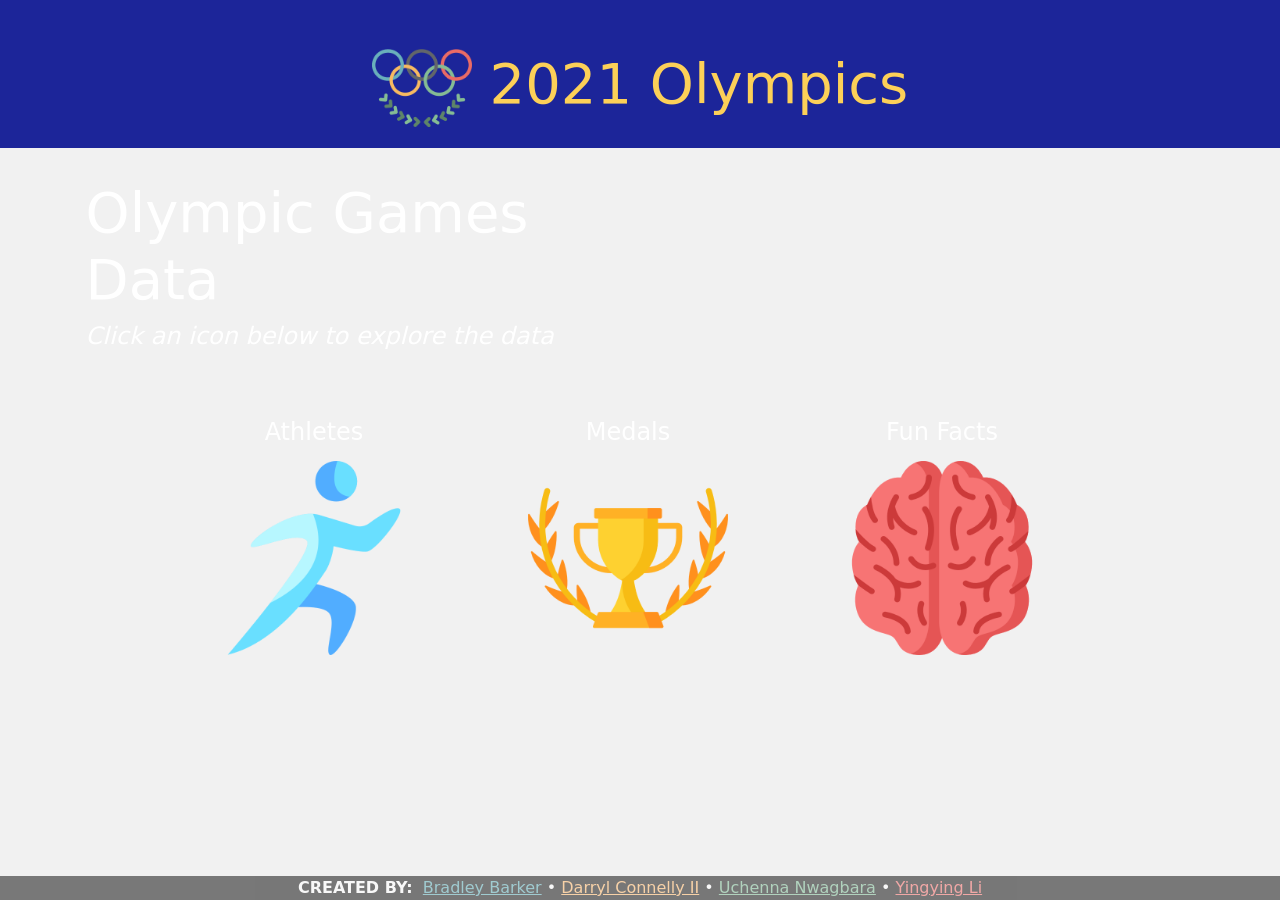
<file: index.html>
<!-- index -->
<!doctype html>
<html lang="en" style="height:100%">
  <head>
    <!-- Required meta tags -->
    <meta charset="utf-8">
    <meta name="viewport" content="width=device-width, initial-scale=1">

    <!-- Bootstrap CSS -->
    <link href="https://cdn.jsdelivr.net/npm/bootstrap@5.1.1/dist/css/bootstrap.min.css" rel="stylesheet" integrity="sha384-F3w7mX95PdgyTmZZMECAngseQB83DfGTowi0iMjiWaeVhAn4FJkqJByhZMI3AhiU" crossorigin="anonymous">
    <!--CSS Link-->
    <link rel="stylesheet" type="text/css" href="./static/styles.css">
    <!-- Animate Link -->
    <link rel="stylesheet" type="text/css" href="https://cdnjs.cloudflare.com/ajax/libs/animate.css/4.1.1/animate.min.css"/>

    <title>2021 Olympics Data</title>
    <link rel="shortcut icon" type="image/jpg" href="./static/olympic_favicon.png"/>
  </head>

  <!-- Jumbotron Banner -->
  <body class="background d-flex flex-column h-100">

      <div class="jumbotron jumbotron-fluid" style="background-color: rgb(28, 37, 153); color: white; padding-top: 0px; padding-bottom: 2px; text-align: center;">
        <div class="container">
          <h1 class="display-4" style="color: rgb(252, 208, 88)"> <img src="./static/olympic_logo.png" alt="logo" width="100"> 2021 Olympics</h1>
          <span class="animated bounce"></span>
        </div>
      </div>



      <div class="container-fluid">

        <div class= "row">

          <div class="col-12 col-md-12 col-lg-6">

            <div class="jumbotron jumbotron-fluid" style="color: rgb(255, 255, 255); margin-top: 5%; margin-left: 10%; margin-bottom: 11%; text-align: left;">
              <div class="container">
                <h2 class="display-4">Olympic Games Data </h2>
                <h4><i>Click an icon below to explore the data</i></h4>
              </div>
            </div>

          </div>

          <div class="col-12 col-md-12 col-lg-6">
            <!-- Leave this column empty -->
          </div>


        <div class="row justify-content-md-center">


          <div class="col-6-center col-sm-6 col-md-3 col-lg-3">
              <a style="text-decoration: none;" href="athletes.html">
                <h4 class="landing">Athletes</h4>
              </a>
              
              <a href="athletes.html">
                <img class="panel" src="./static/athlete.png" alt = "athletes" >
              </a>
            </div>


            <div class="col-6-center col-sm-6 col-md-3 col-lg-3">
              <a style="text-decoration: none;" href="medals.html">
                <h4 class="landing">Medals</h4>
              </a>
              
              <a href="medals.html">
                <img class="panel" src="./static/medal.png" alt="medals">
                
              </a>
            </div>


            <div class="col-6-center col-sm-6 col-md-3 col-lg-3">       
              <a style="text-decoration: none;" href="facts.html">
                <h4 class="landing">Fun Facts</h4>
              </a>
              
              <a href="facts.html">
                <img class="panel" src="./static/brain.png" alt="fun facts">
              </a>

            </div>

            </div>

    
        </div> <!--end row-->

      
      </div>   <!--end container-->

      
      <!-- Copyright Information -->
      <!-- <div class="container footer navbar-fixed-bottom">
          Icons made by <a href="https://www.flaticon.com/authors/photo3idea-studio" title="photo3idea_studio">photo3idea_studio</a> from <a href="https://www.flaticon.com/" title="Flaticon">www.flaticon.com</a>
      </div> -->
          
                
      <!-- JavaScript: Bootstrap Bundle with Popper -->
      <script src="https://cdn.jsdelivr.net/npm/bootstrap@5.1.1/dist/js/bootstrap.bundle.min.js" integrity="sha384-/bQdsTh/da6pkI1MST/rWKFNjaCP5gBSY4sEBT38Q/9RBh9AH40zEOg7Hlq2THRZ" crossorigin="anonymous"></script>
    
    <main class="flex-fill"></main>
  
    <footer class="footer">
      <div class="container-fluid opacity-50" style="background-color:rgb(0, 0, 0)">
        <div style="color:rgb(255, 255, 255); text-align:center"><b>CREATED BY:</b>&nbsp;&nbsp;<a href="https://github.com/brbbrb" style="color:rgb(81, 166, 177)">Bradley Barker</a> • <a href="https://github.com/Connelito" style="color:rgb(253, 178, 96)">Darryl Connelly II</a> • <a href="https://github.com/uchenna23"style="color:rgb(114, 180, 139)">Uchenna Nwagbara</a> • <a href="https://github.com/Yingying-Li-Data"style="color:rgb(242, 97, 94)">Yingying Li</a></div>
      </div>
    </footer>
  </body>
</html>
</file>
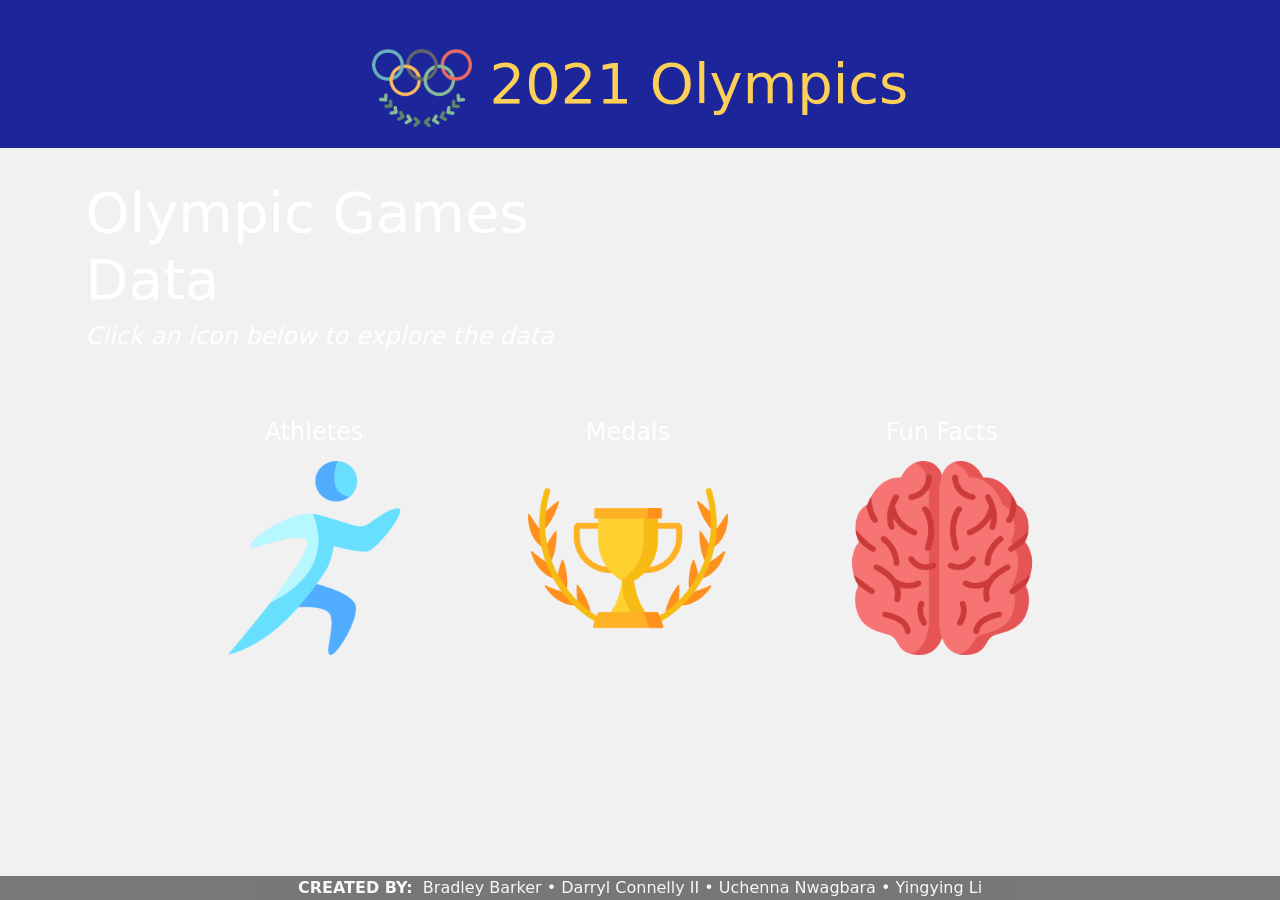
<file: templates/index.html>
<!-- index -->
<!doctype html>
<html lang="en" style="height:100%">
  <head>
    <!-- Required meta tags -->
    <meta charset="utf-8">
    <meta name="viewport" content="width=device-width, initial-scale=1">

    <!-- Bootstrap CSS -->
    <link href="https://cdn.jsdelivr.net/npm/bootstrap@5.1.1/dist/css/bootstrap.min.css" rel="stylesheet" integrity="sha384-F3w7mX95PdgyTmZZMECAngseQB83DfGTowi0iMjiWaeVhAn4FJkqJByhZMI3AhiU" crossorigin="anonymous">
    <!--CSS Link-->
    <link rel="stylesheet" type="text/css" href="../static/styles.css">
    <!-- Animate Link -->
    <link rel="stylesheet" type="text/css" href="https://cdnjs.cloudflare.com/ajax/libs/animate.css/4.1.1/animate.min.css"/>

    <title>2021 Olympics Data</title>
    <link rel="shortcut icon" type="image/jpg" href="../static/olympic_favicon.png"/>
  </head>

  <!-- Jumbotron Banner -->
  <body class="background d-flex flex-column h-100">

      <div class="jumbotron jumbotron-fluid" style="background-color: rgb(28, 37, 153); color: white; padding-top: 0px; padding-bottom: 2px; text-align: center;">
        <div class="container">
          <h1 class="display-4" style="color: rgb(252, 208, 88)"> <img src="../static/olympic_logo.png" alt="logo" width="100"> 2021 Olympics</h1>
          <span class="animated bounce"></span>
        </div>
      </div>



      <div class="container-fluid">

        <div class= "row">

          <div class="col-12 col-md-12 col-lg-6">

            <div class="jumbotron jumbotron-fluid" style="color: rgb(255, 255, 255); margin-top: 5%; margin-left: 10%; margin-bottom: 11%; text-align: left;">
              <div class="container">
                <h2 class="display-4">Olympic Games Data </h2>
                <h4><i>Click an icon below to explore the data</i></h4>
              </div>
            </div>

          </div>

          <div class="col-12 col-md-12 col-lg-6">
            <!-- Leave this column empty -->
          </div>


        <div class="row justify-content-md-center">


          <div class="col-6-center col-sm-6 col-md-3 col-lg-3">
              <a style="text-decoration: none;" href="athletes.html">
                <h4 class="landing">Athletes</h4>
              </a>
              
              <a href="athletes.html">
                <img class="panel" src="/static/athlete.png" alt = "athletes" >
              </a>
            </div>


            <div class="col-6-center col-sm-6 col-md-3 col-lg-3">
              <a style="text-decoration: none;" href="medals.html">
                <h4 class="landing">Medals</h4>
              </a>
              
              <a href="medals.html">
                <img class="panel" src="/static/medal.png" alt="medals">
                
              </a>
            </div>


            <div class="col-6-center col-sm-6 col-md-3 col-lg-3">       
              <a style="text-decoration: none;" href="facts.html">
                <h4 class="landing">Fun Facts</h4>
              </a>
              
              <a href="facts.html">
                <img class="panel" src="/static/brain.png" alt="fun facts">
              </a>

            </div>

            </div>

    
        </div> <!--end row-->

      
      </div>   <!--end container-->

      
      <!-- Copyright Information -->
      <!-- <div class="container footer navbar-fixed-bottom">
          Icons made by <a href="https://www.flaticon.com/authors/photo3idea-studio" title="photo3idea_studio">photo3idea_studio</a> from <a href="https://www.flaticon.com/" title="Flaticon">www.flaticon.com</a>
      </div> -->
          
                
      <!-- JavaScript: Bootstrap Bundle with Popper -->
      <script src="https://cdn.jsdelivr.net/npm/bootstrap@5.1.1/dist/js/bootstrap.bundle.min.js" integrity="sha384-/bQdsTh/da6pkI1MST/rWKFNjaCP5gBSY4sEBT38Q/9RBh9AH40zEOg7Hlq2THRZ" crossorigin="anonymous"></script>
    
    <main class="flex-fill"></main>
  
    <footer class="footer">
      <div class="container-fluid opacity-50" style="background-color:rgb(0, 0, 0)">
        <div style="color:rgb(255, 255, 255); text-align:center"><b>CREATED BY:</b>&nbsp;&nbsp;Bradley Barker • Darryl Connelly II • Uchenna Nwagbara • Yingying Li</div>
      </div>
    </footer>
  </body>
</html>
</file>
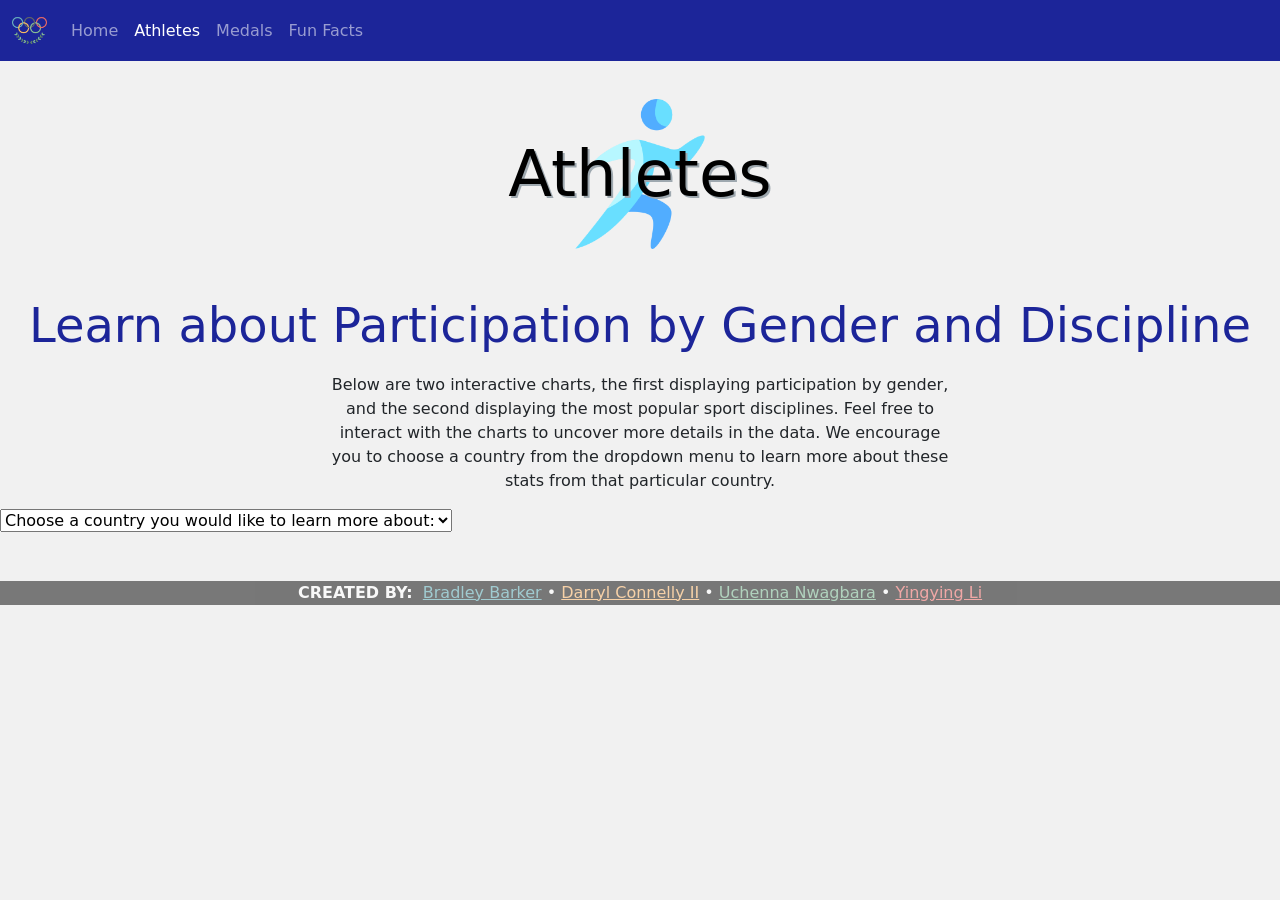
<file: athletes.html>
<!doctype html>
<html lang="en">

<head>
  <!-- Required meta tags -->
  <meta charset="utf-8">
  <meta name="viewport" content="width=device-width, initial-scale=1">

  <!-- Bootstrap CSS -->
  <link href="https://cdn.jsdelivr.net/npm/bootstrap@5.1.1/dist/css/bootstrap.min.css" rel="stylesheet"
    integrity="sha384-F3w7mX95PdgyTmZZMECAngseQB83DfGTowi0iMjiWaeVhAn4FJkqJByhZMI3AhiU" crossorigin="anonymous">

  <!-- Styles CSS -->
  <link rel="stylesheet" href="./static/styles.css">

  <!-- Plotly -->
  <script src="https://cdn.plot.ly/plotly-latest.min.js"></script>


  <title>Athletes</title>
  <link rel="shortcut icon" type="image/jpg" href="./static/olympic_favicon.png" />
</head>

<body>

    <!-- Navbar  -->

    <nav class="navbar navbar-expand-lg navbar-dark sticky-top" style="background-color: rgb(28, 37, 153);">
      <div class="container-fluid">
        <a class="navbar-brand" href="index.html">
          <img src="./static/olympic_logo.png" alt="" width="35">
        </a>
        <button class="navbar-toggler" type="button" data-bs-toggle="collapse" data-bs-target="#navbarSupportedContent"
          aria-controls="navbarSupportedContent" aria-expanded="false" aria-label="Toggle navigation">
          <span class="navbar-toggler-icon"></span>
        </button>
        <div class="collapse navbar-collapse" id="navbarSupportedContent">
          <ul class="navbar-nav me-auto mb-2 mb-lg-0">
            <li class="nav-item">
              <a class="nav-link" href="index.html">Home</a>
            </li>
            <li class="nav-item">
              <a class="nav-link active" href="athletes.html">Athletes</a>
            </li>
            <li class="nav-item">
              <a class="nav-link" aria-current="page" href="medals.html">Medals</a>
            </li>
            <li class="nav-item">
              <a class="nav-link" href="facts.html">Fun Facts</a>
            </li>

          </ul>

        </div>
      </div>
    </nav>


    <!-- PAGE TITLE -->
    <div>
      
        <style>
        /* Container holding the image and the text */
        .container {
        position: relative;
        text-align: center;
        color: white;
        text-shadow: 2px 2px rgb(158, 168, 175);
        } 
  
        /* Centered text */
        .centered {
        position: absolute;
        top: 50%;
        left: 50%;
        transform: translate(-50%, -50%);
        }
        </style>  
  
          <div class="container">
              <div class="row">
                  <div class="col-md-12 jumbotron text-center">
                      <img src="./static/athlete.png" alt="fun facts" width="150">
                      <h1 class="centered" style="font-size:4rem; color:black">Athletes</h1>
                  </div>
              </div>
          </div>
    </div>
  
  <!-- BREAK -->
  <br><br>

    <div>

        <!-- STYLING FOR VISUALIZATION NAME -->
        
        <style>
            h3 {
                text-align: center;
                /* font-family: 'Segoe UI', cursive; */
                font-size: 3rem;
                padding-bottom: 0.2em;
            }
        
        </style>
        
        <h3 style="color:rgb(28, 37, 153);">Learn about Participation by Gender and Discipline</h3>
        
        <div class="row justify-content-center">
            <div class="col-md-6 text-center">
                <p style="text-align:center"> Below are two interactive charts, the first displaying participation by gender, and the second displaying the most popular sport disciplines. Feel free to interact with the charts to uncover more details in the data. We encourage you to choose a country from the dropdown menu to learn more about these stats from that particular country.</p>
            </div>
            
        </div>

        <div class="row justify-content-center"> 
            <div class="dropdownWrapper">
                <select id="selectCountry">
                <option value="">Choose a country you would like to learn more about:</option>
                </select>
            </div>
        </div>
<br>

        <div class="container-fluid">
            <div class="row justify-content-md-center">

                <div class="col-md-4">
                    
                    <div id="plot"></div>   
                    <script src="https://d3js.org/d3.v5.min.js"></script>
                    <script src="./static/Combined.js"></script>

                </div>

                <div class="col-md-8">
                    <div id="bar"></div> 
                    <script src="./static/Combined.js"></script>
                    <script src="https://d3js.org/d3.v5.min.js"></script>

                </div>

            </div>
        </div>  

    </div>   
  
<br>

        <!-- JavaScript: Bootstrap Bundle with Popper -->
        <script src="https://cdn.jsdelivr.net/npm/bootstrap@5.1.1/dist/js/bootstrap.bundle.min.js"
          integrity="sha384-/bQdsTh/da6pkI1MST/rWKFNjaCP5gBSY4sEBT38Q/9RBh9AH40zEOg7Hlq2THRZ"
          crossorigin="anonymous">
        </script>
  
  <main class="flex-fill"></main>
  

    <footer class="footer">
      <div class="container-fluid opacity-50" style="background-color:rgb(0, 0, 0)">
        <div style="color:rgb(255, 255, 255); text-align:center"><b>CREATED BY:</b>&nbsp;&nbsp;<a href="https://github.com/brbbrb" style="color:rgb(81, 166, 177)">Bradley Barker</a> • <a href="https://github.com/Connelito" style="color:rgb(253, 178, 96)">Darryl Connelly II</a> • <a href="https://github.com/uchenna23"style="color:rgb(114, 180, 139)">Uchenna Nwagbara</a> • <a href="https://github.com/Yingying-Li-Data"style="color:rgb(242, 97, 94)">Yingying Li</a></div>
      </div>
    </footer>

</body>
  
</html>
</file>
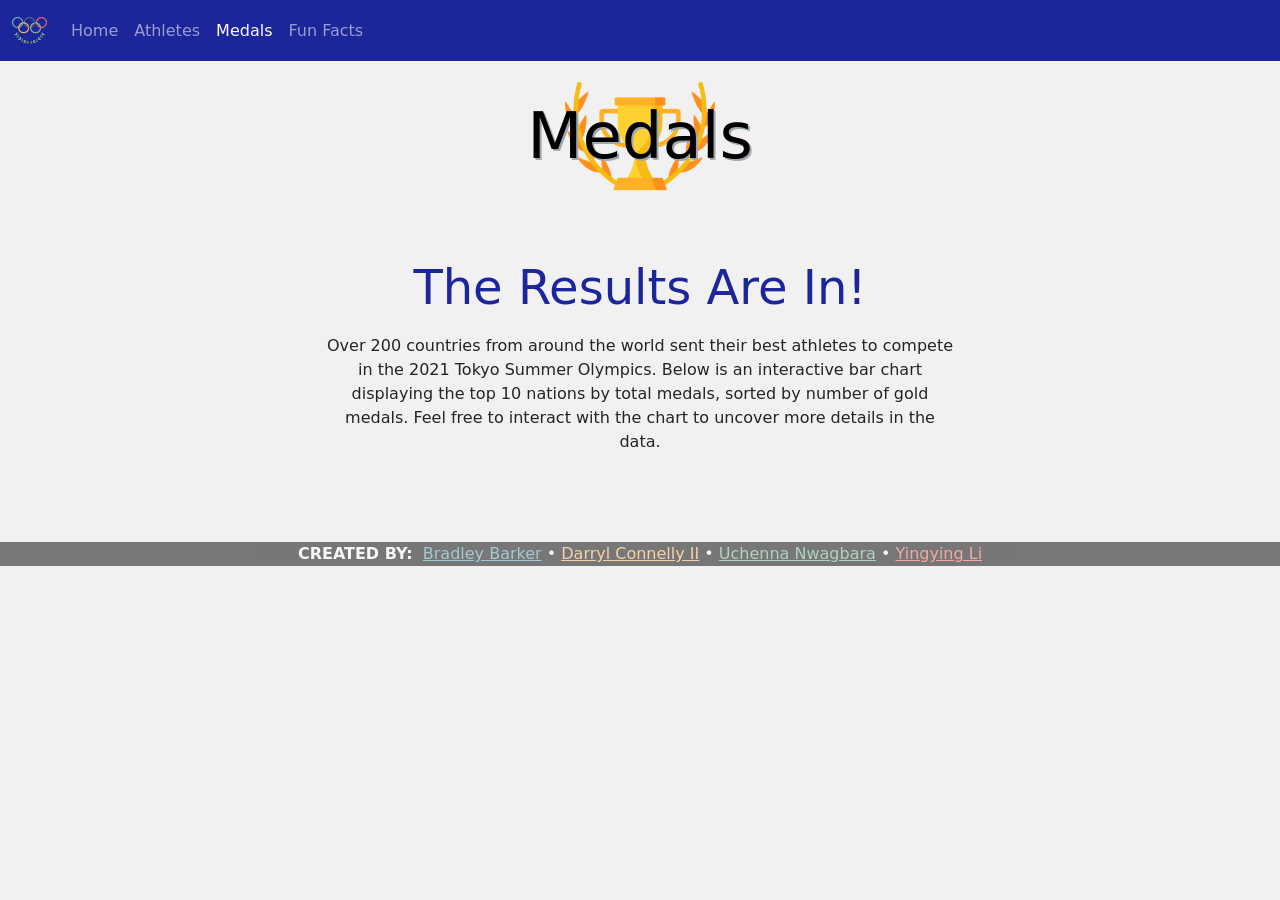
<file: medals.html>
<!doctype html>
<html lang="en">

<head>
  <!-- Required meta tags -->
  <meta charset="utf-8">
  <meta name="viewport" content="width=device-width, initial-scale=1">

  <!-- Bootstrap CSS -->
  <link href="https://cdn.jsdelivr.net/npm/bootstrap@5.1.1/dist/css/bootstrap.min.css" rel="stylesheet"
    integrity="sha384-F3w7mX95PdgyTmZZMECAngseQB83DfGTowi0iMjiWaeVhAn4FJkqJByhZMI3AhiU" crossorigin="anonymous">

  <!-- Styles CSS -->
  <link rel="stylesheet" href="./static/styles.css">

  <!-- Plotly -->
  <script src="https://cdn.plot.ly/plotly-latest.min.js"></script>

  <title>Medals</title>
  <link rel="shortcut icon" type="image/jpg" href="./static/olympic_favicon.png" />
</head>

<body>

  <body>


    <!-- Navbar  -->

    <nav class="navbar navbar-expand-lg navbar-dark sticky-top" style="background-color: rgb(28, 37, 153);">
      <div class="container-fluid">
        <a class="navbar-brand" href="index.html">
          <img src="./static/olympic_logo.png" alt="" width="35">
        </a>
        <button class="navbar-toggler" type="button" data-bs-toggle="collapse" data-bs-target="#navbarSupportedContent"
          aria-controls="navbarSupportedContent" aria-expanded="false" aria-label="Toggle navigation">
          <span class="navbar-toggler-icon"></span>
        </button>
        <div class="collapse navbar-collapse" id="navbarSupportedContent">
          <ul class="navbar-nav me-auto mb-2 mb-lg-0">
            <li class="nav-item">
              <a class="nav-link" href="index.html">Home</a>
            </li>
            <li class="nav-item">
              <a class="nav-link" href="athletes.html">Athletes</a>
            </li>
            <li class="nav-item">
              <a class="nav-link active" aria-current="page" href="medals.html">Medals</a>
            </li>
            <li class="nav-item">
              <a class="nav-link" href="facts.html">Fun Facts</a>
            </li>

          </ul>

        </div>
      </div>
    </nav>

    <div>
        <style>

            /* Container holding the image and the text */
            .container-pic {
            position: relative;
            text-align: center;
            color: white;
            text-shadow: 2px 2px rgb(158, 168, 175);
            } 
    
            /* Centered text */
            .centered {
            position: absolute;
            top: 50%;
            left: 50%;
            transform: translate(-50%, -50%);
            }
  
        </style>  
  
          <div class="container-pic">
              <div class="row">
                  <div class="col-md-12 jumbotron text-center">
                      <img src="./static/medal.png" alt="medal" width="150">
                      <h1 class="centered" style="font-size:4rem; color:black">Medals</h1>
                  </div>
              </div>
          </div>
    </div>
    
    <br><br>

    <style>
        h3 {
            text-align: center;
            /* font-family: 'Segoe UI', cursive; */
            font-size: 3rem;
            padding-bottom: 0.2em;
        }
    
    </style>
    
    <h3 style="color:rgb(28, 37, 153);">The Results Are In!</h3>
    <div class="row justify-content-center">
        <div class="col-md-6 text-center">
            <p style="text-align:center">Over 200 countries from around the world sent their best athletes to compete in the 2021 Tokyo Summer Olympics. Below is an interactive bar chart displaying the top 10 nations by total medals, sorted by number of gold medals. Feel free to interact with the chart to uncover more details in the data.</p>
        </div>
    </div>

    <div class="container">
      <div class="row">
        <div class="col-md">
          <div class="well">
            <div id="Medal_Stacked"></div>   
            <script src="https://d3js.org/d3.v5.min.js"></script>
            <script src="./static/medal.js"></script>
          </div>
        </div>
      </div>


      <script src="https://d3js.org/d3.v5.min.js"></script>
      <script src="https://cdn.plot.ly/plotly-latest.min.js"></script>
      <div class="container">

      </div>


    



      <!-- JavaScript: Bootstrap Bundle with Popper -->
      <script src="https://cdn.jsdelivr.net/npm/bootstrap@5.1.1/dist/js/bootstrap.bundle.min.js"
        integrity="sha384-/bQdsTh/da6pkI1MST/rWKFNjaCP5gBSY4sEBT38Q/9RBh9AH40zEOg7Hlq2THRZ"
        crossorigin="anonymous"></script>

    </div>
    <main class="flex-fill"></main>
  
    <footer class="footer">
      <div class="container-fluid opacity-50" style="background-color:rgb(0, 0, 0)">
        <div style="color:rgb(255, 255, 255); text-align:center"><b>CREATED BY:</b>&nbsp;&nbsp;<a href="https://github.com/brbbrb" style="color:rgb(81, 166, 177)">Bradley Barker</a> • <a href="https://github.com/Connelito" style="color:rgb(253, 178, 96)">Darryl Connelly II</a> • <a href="https://github.com/uchenna23"style="color:rgb(114, 180, 139)">Uchenna Nwagbara</a> • <a href="https://github.com/Yingying-Li-Data"style="color:rgb(242, 97, 94)">Yingying Li</a></div>
      </div>
    </footer>
  </body>

</html>
</file>
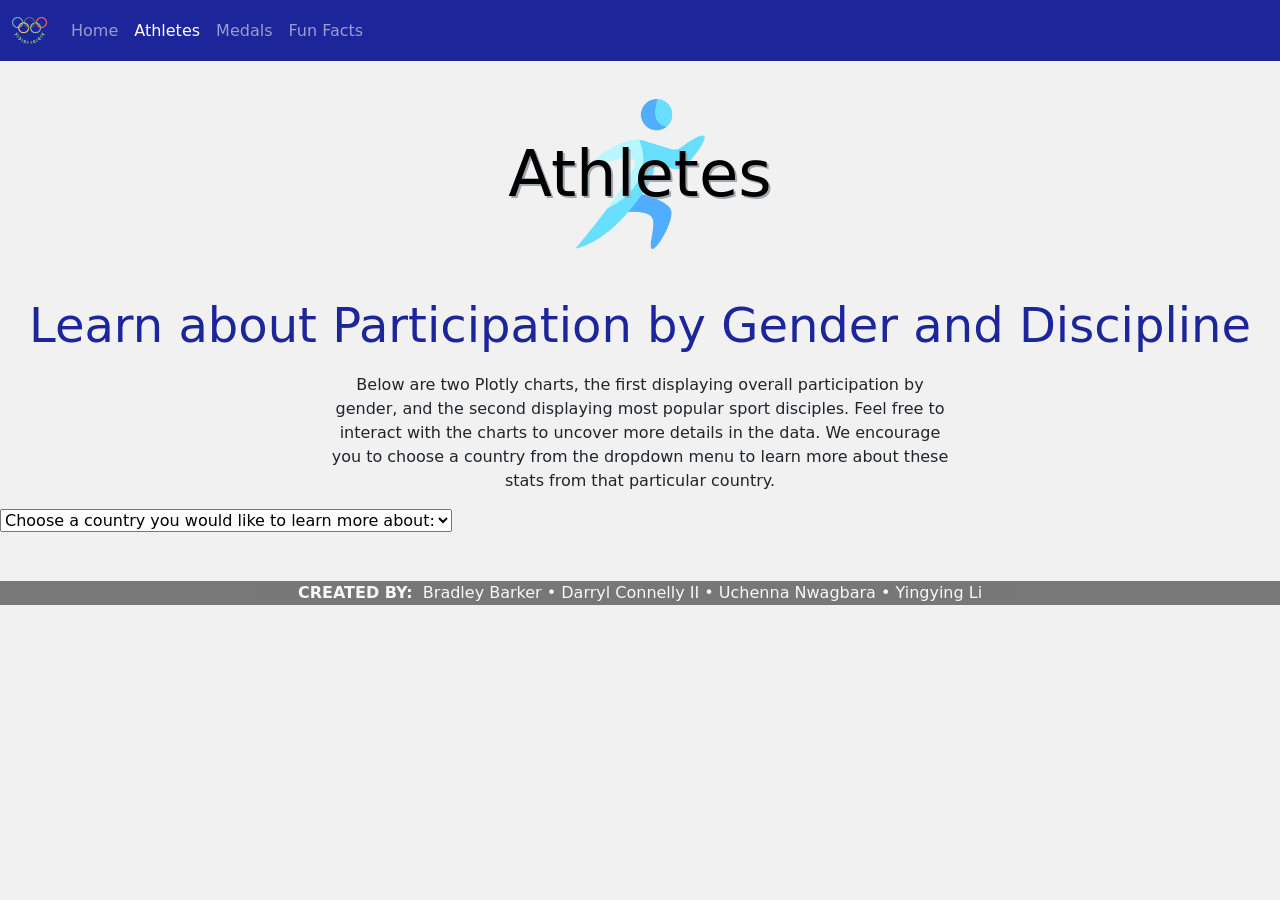
<file: templates/athletes.html>
<!doctype html>
<html lang="en">

<head>
  <!-- Required meta tags -->
  <meta charset="utf-8">
  <meta name="viewport" content="width=device-width, initial-scale=1">

  <!-- Bootstrap CSS -->
  <link href="https://cdn.jsdelivr.net/npm/bootstrap@5.1.1/dist/css/bootstrap.min.css" rel="stylesheet"
    integrity="sha384-F3w7mX95PdgyTmZZMECAngseQB83DfGTowi0iMjiWaeVhAn4FJkqJByhZMI3AhiU" crossorigin="anonymous">

  <!-- Styles CSS -->
  <link rel="stylesheet" href="../static/styles.css">

  <!-- Plotly -->
  <script src="https://cdn.plot.ly/plotly-latest.min.js"></script>


  <title>Athletes</title>
  <link rel="shortcut icon" type="image/jpg" href="../static/olympic_favicon.png" />
</head>

<body>

    <!-- Navbar  -->

    <nav class="navbar navbar-expand-lg navbar-dark sticky-top" style="background-color: rgb(28, 37, 153);">
      <div class="container-fluid">
        <a class="navbar-brand" href="index.html">
          <img src="../static/olympic_logo.png" alt="" width="35">
        </a>
        <button class="navbar-toggler" type="button" data-bs-toggle="collapse" data-bs-target="#navbarSupportedContent"
          aria-controls="navbarSupportedContent" aria-expanded="false" aria-label="Toggle navigation">
          <span class="navbar-toggler-icon"></span>
        </button>
        <div class="collapse navbar-collapse" id="navbarSupportedContent">
          <ul class="navbar-nav me-auto mb-2 mb-lg-0">
            <li class="nav-item">
              <a class="nav-link" href="index.html">Home</a>
            </li>
            <li class="nav-item">
              <a class="nav-link active" href="athletes.html">Athletes</a>
            </li>
            <li class="nav-item">
              <a class="nav-link" aria-current="page" href="medals.html">Medals</a>
            </li>
            <li class="nav-item">
              <a class="nav-link" href="facts.html">Fun Facts</a>
            </li>

          </ul>

        </div>
      </div>
    </nav>


    <!-- PAGE TITLE -->
    <div>
      
        <style>
        /* Container holding the image and the text */
        .container {
        position: relative;
        text-align: center;
        color: white;
        text-shadow: 2px 2px rgb(158, 168, 175);
        } 
  
        /* Centered text */
        .centered {
        position: absolute;
        top: 50%;
        left: 50%;
        transform: translate(-50%, -50%);
        }
        </style>  
  
          <div class="container">
              <div class="row">
                  <div class="col-md-12 jumbotron text-center">
                      <img src="/static/athlete.png" alt="fun facts" width="150">
                      <h1 class="centered" style="font-size:4rem; color:black">Athletes</h1>
                  </div>
              </div>
          </div>
    </div>
  
  <!-- BREAK -->
  <br><br>

    <div>

        <!-- STYLING FOR VISUALIZATION NAME -->
        
        <style>
            h3 {
                text-align: center;
                /* font-family: 'Segoe UI', cursive; */
                font-size: 3rem;
                padding-bottom: 0.2em;
            }
        
        </style>
        
        <h3 style="color:rgb(28, 37, 153);">Learn about Participation by Gender and Discipline</h3>
        
        <div class="row justify-content-center">
            <div class="col-md-6 text-center">
                <p style="text-align:center"> Below are two Plotly charts, the first displaying overall participation by gender, and the second displaying most popular sport disciples. Feel free to interact with the charts to uncover more details in the data. We encourage you to choose a country from the dropdown menu to learn more about these stats from that particular country.</p>
            </div>
            
        </div>

        <div class="row justify-content-md-center"> 
            <div class="dropdownWrapper">
                <select id="selectCountry">
                <option value="">Choose a country you would like to learn more about:</option>
                </select>
            </div>
        </div>
<br>

        <div class="container-fluid">
            <div class="row justify-content-md-center">

                <div class="col-md-4">
                    
                    <div id="plot"></div>   
                    <script src="https://d3js.org/d3.v5.min.js"></script>
                    <script src="../static/Combined.js"></script>

                </div>

                <div class="col-md-8">
                    <div id="bar"></div> 
                    <script src="../static/Combined.js"></script>
                    <script src="https://d3js.org/d3.v5.min.js"></script>

                </div>

            </div>
        </div>  

    </div>   
  
<br>

        <!-- JavaScript: Bootstrap Bundle with Popper -->
        <script src="https://cdn.jsdelivr.net/npm/bootstrap@5.1.1/dist/js/bootstrap.bundle.min.js"
          integrity="sha384-/bQdsTh/da6pkI1MST/rWKFNjaCP5gBSY4sEBT38Q/9RBh9AH40zEOg7Hlq2THRZ"
          crossorigin="anonymous">
        </script>
  
  <main class="flex-fill"></main>
  

    <footer class="footer">
      <div class="container-fluid opacity-50" style="background-color:rgb(0, 0, 0)">
        <div style="color:rgb(255, 255, 255); text-align:center"><b>CREATED BY:</b>&nbsp;&nbsp;Bradley Barker • Darryl Connelly II • Uchenna Nwagbara • Yingying Li</div>
      </div>
    </footer>

</body>
  
</html>
</file>
<file: static/styles.css>
.bg-navbar {
    background: #E8871E;
}

body {
    /* background-color: #EBF5DF; */
    /* background-color: #BAD4AA; */
    /* background-color: #EDB458; */
    /* background-color: #D4D4AA; */
    /* background-color: #fcec8e; */
    /* background-color: whitesmoke; */
    background-color:rgb(241, 241, 241);

}

.container {
    margin-top: 3%;
    
}

.box {
    background-color: #EBF5DF; 
    min-height: 500px;
}
h1 {
    /* text-align: center; */
    /* color:rgb(214, 176, 71); */
    /* background-color: black; */
}
    
h3 {
    text-align: center;
}

h4.landing {
    text-align: center;
    color: white;    
}

h4.landing:hover {
  
    color: #ffeac7;  
}

h5.landing {
    text-align: center;
    color: white;    
}

h6.landing {
    text-align: center;
    color: white;
  
}

/* IMG.displayed {
    display: block;
    margin-left: auto;
    margin-right: auto;
    margin-top: 2%;
    max-width: 600px;
     } */


IMG.panel {
    display: block;
    margin-left: auto;
    margin-right: auto;
    margin-bottom: 2%; 
    padding-top: 2%;
    width: 200px;
    height: 200px;
    z-index: 2;
    

}

IMG.panel:hover {
  transform: scale(1.2);
    

}


/* .row1 {
    background-image: url("../../images/rest2.png");
}
 */



body.background {
    background-image:url('https://myvalleynews.com/wp-content/uploads/2019/11/Olympics.jpeg');
    /* alternate background image: https://media.cntraveler.com/photos/6048e81fe77f3d8c4d2e41de/16:9/w_1600,c_limit/Tokyo-2021-GettyImages-1188789522-2.jpg */
    /* background-position:; */
    background-size:1920px;
    max-width: 100%;
    height: auto;
    z-index: -1;
    
}

p.copyright {
    color: grey;
    text-align: center;
    vertical-align: baseline;
    margin-top: 3%;
    
}


html,
body,
#map-id {
    height: 100%;
    padding: 0;
    margin:0;}
    
    #wheelOfFortune {
        display: inline-block;
        position: relative;
        overflow: hidden;
      }
      
      #wheel {
        display: block;
      }
      
      #spin {
        font: 2.0em/0 sans-serif;
        user-select: none;
        cursor: pointer;
        display: flex;
        justify-content: center;
        align-items: center;
        position: absolute;
        top: 50%;
        left: 50%;
        width: 30%;
        height: 30%;
        margin: -15%;
        background: #fff;
        color: #fff;
        box-shadow: 0 0 0 8px currentColor, 0 0px 15px 5px rgba(0, 0, 0, 0.6);
        border-radius: 50%;
        transition: 0.8s;
      }
      
      #spin::after {
        content: "";
        position: absolute;
        top: -17px;
        border: 10px solid transparent;
        border-bottom-color: currentColor;
        border-top: none;
      }
      .panel2 {
        color: yellow;
      }
</file>
